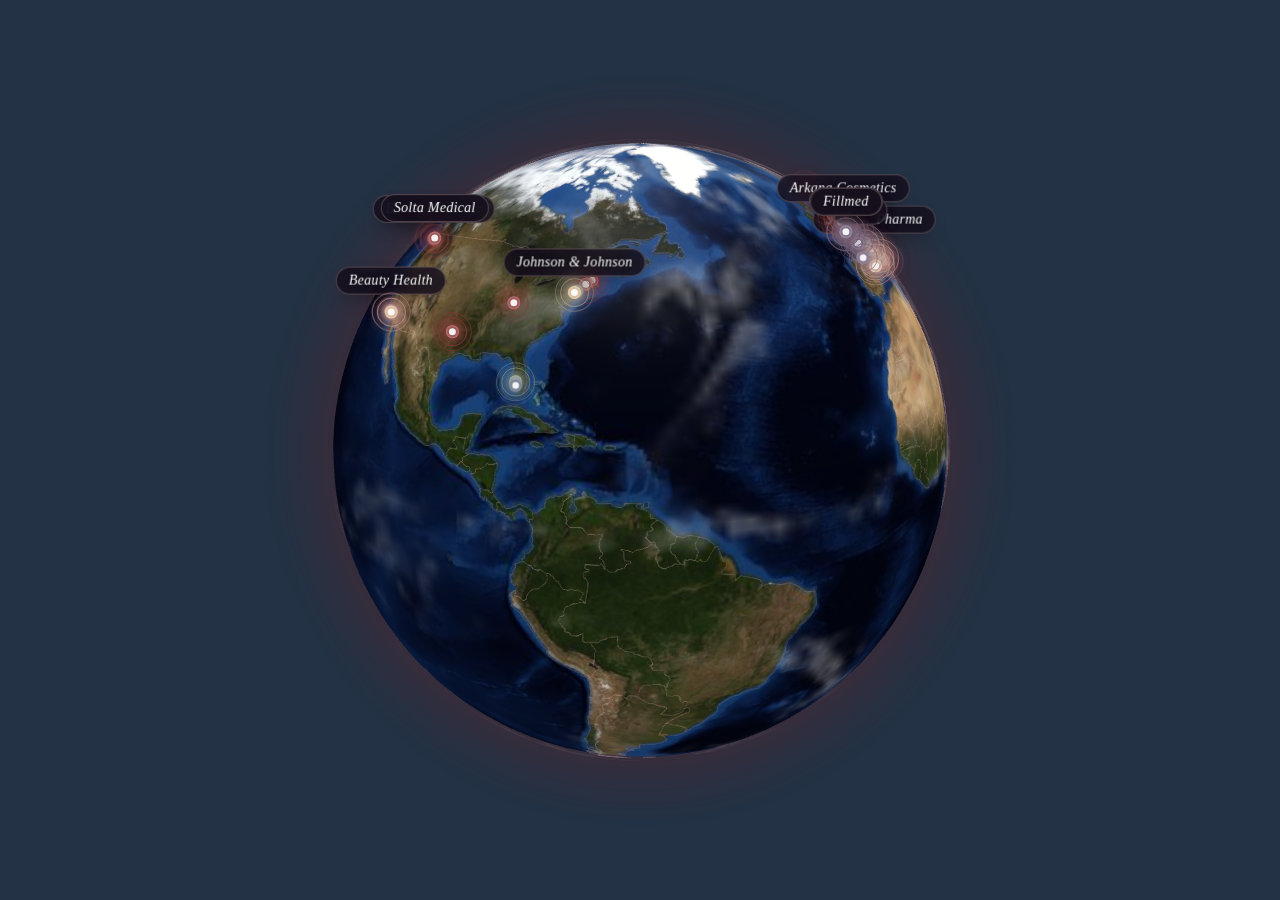
<file: globe/index.html>
<!doctype html>
<html lang="en">
<head>
<meta charset="utf-8">
<meta name="viewport" content="width=device-width, initial-scale=1, viewport-fit=cover">
<title>AESTRAT — Global landscape</title>
<style>
  :root{ --bg:#233245; }
  *{ margin:0; padding:0; box-sizing:border-box; }
  html,body{ width:100%; height:100%; overflow:hidden; background:var(--bg); }
  #globe{ position:fixed; inset:0; }
  /* globe.gl draws the canvas; keep it transparent over the slate body */
  #globe canvas{ background:transparent !important; }

  /* ── City / company dot (ported from the v3 globe) ───────────────────── */
  .globe-city-dot{ position:absolute; pointer-events:none; }
  .globe-city-dot .core{
    position:absolute; top:0; left:0;
    width:var(--dot-size); height:var(--dot-size);
    background:var(--dot-color); border-radius:50%;
    transform:translate(-50%,-50%);
    box-shadow:0 0 8px var(--dot-color), 0 0 18px var(--dot-color), inset 0 0 4px rgba(255,255,255,.6);
    z-index:3;
  }
  .globe-city-dot .core::after{
    content:''; position:absolute; inset:22%;
    background:rgba(255,255,255,.92); border-radius:50%; filter:blur(.5px);
  }
  .globe-city-dot .halo{
    position:absolute; top:0; left:0;
    border:1.5px solid var(--dot-color); border-radius:50%;
    transform:translate(-50%,-50%); pointer-events:none;
  }
  .globe-city-dot .halo-1{ width:calc(var(--dot-size)*2.2); height:calc(var(--dot-size)*2.2); animation:globe-pulse 2.6s ease-out infinite; opacity:.55; }
  .globe-city-dot .halo-2{ width:calc(var(--dot-size)*3);   height:calc(var(--dot-size)*3);   animation:globe-pulse 2.6s ease-out infinite 1s; opacity:.35; }
  @keyframes globe-pulse{
    0%{ transform:translate(-50%,-50%) scale(.55); opacity:.65; }
    60%{ opacity:.18; }
    100%{ transform:translate(-50%,-50%) scale(1.4); opacity:0; }
  }
  .globe-city-dot .city-label{
    position:absolute; top:calc(var(--dot-size)*.6 + 8px); left:0;
    transform:translateX(-50%) translateY(-4px);
    white-space:nowrap;
    font-family:Georgia,'Times New Roman',serif; font-style:italic; font-weight:500;
    font-size:14px; color:#fff; letter-spacing:.02em;
    background:rgba(20,14,28,.82); padding:5px 12px; border-radius:999px;
    border:1px solid rgba(232,201,197,.28);
    backdrop-filter:blur(8px) saturate(1.05); -webkit-backdrop-filter:blur(8px) saturate(1.05);
    box-shadow:0 8px 20px -10px rgba(0,0,0,.7); text-shadow:0 1px 6px rgba(0,0,0,.6);
    opacity:0; pointer-events:none;
    transition:opacity .6s ease, transform .6s ease;
  }
  .globe-city-dot.label-above .city-label{ top:auto; bottom:calc(var(--dot-size)*.6 + 8px); }
  .globe-city-dot.label-on .city-label{ opacity:1; transform:translateX(-50%) translateY(0); }
</style>
</head>
<body>
<div id="globe"></div>

<script src="./assets/three.min.js"></script>
<script src="./assets/globe.gl.min.js"></script>
<script src="./companies.js"></script>
<script src="./textures.js"></script><!-- inlined earth/bump/clouds so the globe also renders from file:// -->
<script>
(function(){
  var TRACK_COLORS = {
    "EBD":"#8E3A3A", "Injectables":"#6B5A75", "Skincare":"#D9AE91",
    "Regenerative":"#A8B59A", "Consumables":"#5A6878", "Implants":"#CFB58E",
    "Diagnostics":"#C76B68", "Surgical":"#8C7B91", "Pharma":"#EC9B73",
    "Services":"#C8B8D0", "Other":"#9aa3b0"
  };
  var DATA = (window.AESTRAT_GLOBE_COMPANIES || []).slice();
  // Inlined textures (file://-safe) with the full-res assets as a graceful fallback.
  var TEX = window.AESTRAT_GLOBE_TEXTURES || {};
  var EARTH_TEX  = TEX.earth  || './assets/earth-blue-marble.jpg';
  var BUMP_TEX   = TEX.bump   || './assets/earth-topology.png';
  var CLOUDS_TEX = TEX.clouds || './assets/earth-clouds.png';

  function esc(s){ return String(s).replace(/[&<>"]/g, function(c){ return {'&':'&amp;','<':'&lt;','>':'&gt;','"':'&quot;'}[c]; }); }

  function buildDot(d){
    var el = document.createElement('div');
    el.className = 'globe-city-dot' + (d.lat > 18 ? ' label-above' : '');
    var size = 13;
    el.style.setProperty('--dot-color', TRACK_COLORS[d.track] || TRACK_COLORS.Other);
    el.style.setProperty('--dot-size', size + 'px');
    el.innerHTML =
      '<span class="halo halo-1"></span>' +
      '<span class="halo halo-2"></span>' +
      '<span class="core"></span>' +
      '<span class="city-label">' + esc(d.name) + '</span>';
    d.__el = el;
    return el;
  }

  function start(){
    if (typeof Globe !== 'function' || typeof THREE === 'undefined'){ return setTimeout(start, 120); }

    var el = document.getElementById('globe');
    var globe = Globe({ rendererConfig:{ antialias:true, alpha:true } })
      .width(window.innerWidth)
      .height(window.innerHeight)
      .backgroundColor('rgba(0,0,0,0)')
      .globeImageUrl(EARTH_TEX)
      .bumpImageUrl(BUMP_TEX)
      .showAtmosphere(true)
      .atmosphereColor('#b85957')
      .atmosphereAltitude(0.20)
      .htmlElementsData(DATA)
      .htmlLat(function(d){ return d.lat; })
      .htmlLng(function(d){ return d.lon; })
      .htmlAltitude(0.005)
      .htmlElement(buildDot)
      (el);

    // Subtle country outlines
    fetch('./assets/world.geojson').then(function(r){ return r.ok ? r.json() : Promise.reject(); }).then(function(geo){
      var feats = (geo.features || []).filter(function(f){ return f.properties && f.properties.name !== 'Antarctica'; });
      globe.polygonsData(feats)
        .polygonAltitude(0.003)
        .polygonCapColor(function(){ return 'rgba(247,241,230,0.03)'; })
        .polygonSideColor(function(){ return 'rgba(184,89,87,0.06)'; })
        .polygonStrokeColor(function(){ return 'rgba(232,201,197,0.18)'; })
        .polygonLabel(function(){ return ''; });
    }).catch(function(){});

    // Camera + auto-rotate (decorative background: no user interaction)
    var controls = globe.controls();
    if (controls){
      controls.autoRotate = true;
      controls.autoRotateSpeed = 0.45;
      controls.enableZoom = false;
      controls.enablePan = false;
      controls.enableRotate = false;
      controls.enableDamping = true;
      controls.dampingFactor = 0.08;
    }
    globe.pointOfView({ lat: 18, lng: -40, altitude: 2.3 });

    // Drifting cloud layer for liveliness
    try {
      var R = globe.getGlobeRadius();
      var clouds = new THREE.Mesh(
        new THREE.SphereGeometry(R * 1.012, 64, 64),
        new THREE.MeshPhongMaterial({
          map: new THREE.TextureLoader().load(CLOUDS_TEX),
          transparent: true, opacity: 0.40, depthWrite: false
        })
      );
      globe.scene().add(clouds);
      (function spin(){ clouds.rotation.y += 0.0006; requestAnimationFrame(spin); })();
    } catch(e){}

    // ── Front-face detection: hide labels on the far side of the globe ────
    var camDir = new THREE.Vector3();
    function updateFront(){
      globe.camera().getWorldPosition(camDir); camDir.normalize();
      for (var i=0;i<DATA.length;i++){
        var d = DATA[i];
        var c = globe.getCoords(d.lat, d.lon, 0);
        var len = Math.sqrt(c.x*c.x + c.y*c.y + c.z*c.z) || 1;
        d.__front = (c.x/len)*camDir.x + (c.y/len)*camDir.y + (c.z/len)*camDir.z > 0.22;
        if (!d.__front && d.__el && d.__el.classList.contains('label-on')){
          d.__el.classList.remove('label-on');
          var idx = active.indexOf(d); if (idx>=0) active.splice(idx,1);
        }
      }
      requestAnimationFrame(updateFront);
    }

    // ── Organic label churn: continuously fade a rotating subset in/out ───
    var active = [];          // currently-labelled companies (FIFO)
    var pool = 0;
    var MAX_LABELS = 9;
    function churn(){
      // retire oldest when at capacity, or occasionally for gentle turnover
      if (active.length >= MAX_LABELS || (active.length && Math.random() < 0.45)){
        var old = active.shift(); if (old && old.__el) old.__el.classList.remove('label-on');
      }
      // bring in the next front-facing company not already shown
      var tries = 0;
      while (tries < DATA.length){
        var d = DATA[pool % DATA.length]; pool++; tries++;
        if (d.__front && active.indexOf(d) === -1 && d.__el){
          d.__el.classList.add('label-on'); active.push(d); break;
        }
      }
    }

    requestAnimationFrame(updateFront);
    setTimeout(function(){ for (var k=0;k<6;k++) churn(); }, 600);  // seed a few quickly
    setInterval(churn, 820);

    window.addEventListener('resize', function(){
      globe.width(window.innerWidth).height(window.innerHeight);
    });
  }
  start();
})();
</script>
</body>
</html>
</file>
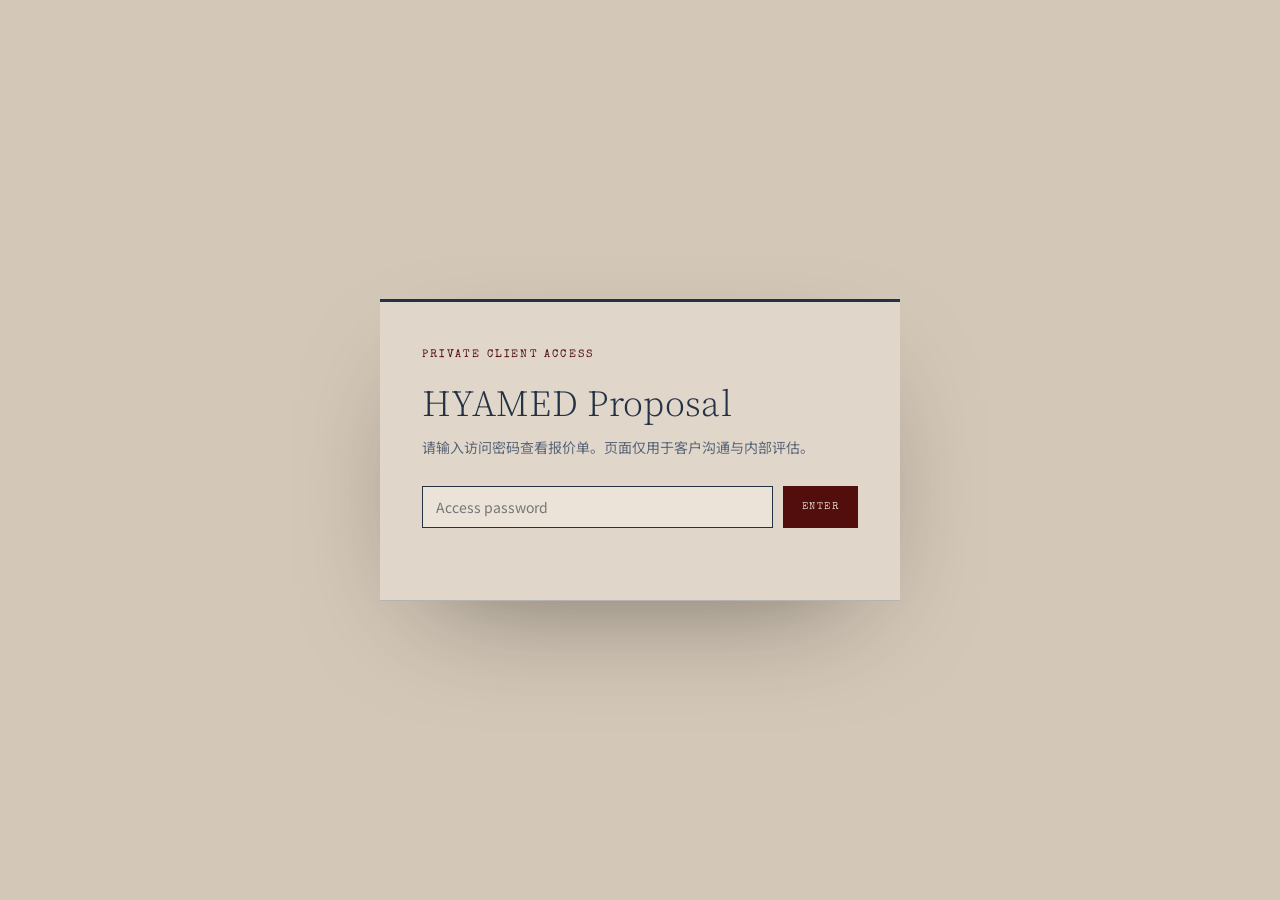
<file: hyamed-proposal/index.html>
<!doctype html>
<html lang="zh-CN"><head>
<meta charset="utf-8">
<meta name="viewport" content="width=device-width, initial-scale=1">
<meta name="robots" content="noindex,nofollow">
<title>HYAMED 海雅美 · 产品线策略提案与服务菜单</title>
<link rel="stylesheet" href="colors_and_type.css">
<style>
  *{box-sizing:border-box;}
  html,body{margin:0;background:var(--c-paper-dark);}
  body{
    padding:0 0 88px;
    display:flex;
    flex-direction:column;
    align-items:center;
    gap:40px;
    font-family:var(--font-body);
    color:var(--c-ink-2);
    -webkit-font-smoothing:antialiased;
    text-rendering:optimizeLegibility;
  }

  .toolbar{
    position:sticky;
    top:0;
    z-index:50;
    width:100%;
    background:var(--c-slate);
    color:var(--c-bone);
    display:flex;
    align-items:center;
    justify-content:center;
    gap:16px;
    padding:11px 22px;
    font-size:12px;
    flex-wrap:wrap;
    border-bottom:1px solid rgba(224,214,202,.18);
  }
  .toolbar .hint{color:var(--c-paper-light);}
  .toolbar .hint b{color:var(--c-sand-2);font-weight:600;}
  .toolbar button{
    font-family:var(--font-subtitle);
    font-size:10px;
    letter-spacing:.14em;
    text-transform:uppercase;
    background:var(--c-oxblood);
    color:var(--c-bone);
    border:1px solid var(--c-oxblood);
    padding:8px 14px;
    cursor:pointer;
    transition:opacity var(--t-fast) var(--ease-quiet), transform var(--t-fast) var(--ease-quiet);
  }
  .toolbar button.ghost{background:transparent;border-color:var(--c-slate-4);color:var(--c-paper-light);}
  .toolbar button:hover{opacity:.78;}
  .toolbar button:active{transform:translateY(1px);}
  .toolbar .reset{
    font-family:var(--font-subtitle);
    font-size:10px;
    letter-spacing:.12em;
    color:var(--c-slate-4);
    cursor:pointer;
    border-bottom:1px solid currentColor;
  }
  .savemsg{font-family:var(--font-subtitle);font-size:10px;color:var(--c-sand-2);min-width:54px;}

  body.locked{min-height:100vh;justify-content:center;padding:0;}
  body.locked .toolbar,
  body.locked .sheet{display:none;}
  .gate{
    width:min(520px,calc(100vw - 48px));
    background:var(--c-paper);
    border-top:3px solid var(--c-slate);
    border-bottom:1px solid rgba(35,50,69,.22);
    padding:44px 42px 38px;
    color:var(--c-ink);
    box-shadow:0 42px 120px -54px rgba(20,18,14,.56);
  }
  body:not(.locked) .gate{display:none;}
  .gate .eyebrow{
    font-family:var(--font-subtitle);
    font-size:11px;
    letter-spacing:.2em;
    text-transform:uppercase;
    color:var(--c-oxblood);
    margin-bottom:18px;
  }
  .gate h1{
    font-family:var(--font-title);
    font-weight:200;
    font-size:34px;
    line-height:1.2;
    margin:0 0 12px;
  }
  .gate p{font-size:14px;line-height:1.8;color:var(--c-ink-3);margin:0 0 26px;}
  .gate form{display:grid;grid-template-columns:1fr auto;gap:10px;}
  .gate input{
    min-width:0;
    height:42px;
    border:1px solid rgba(35,50,69,.28);
    background:var(--c-paper-light);
    color:var(--c-ink);
    padding:0 13px;
    font-family:var(--font-body);
    font-size:14px;
    outline:none;
  }
  .gate input:focus{border-color:var(--c-slate);}
  .gate button{
    height:42px;
    border:1px solid var(--c-oxblood);
    background:var(--c-oxblood);
    color:var(--c-bone);
    padding:0 18px;
    font-family:var(--font-subtitle);
    font-size:10px;
    letter-spacing:.14em;
    text-transform:uppercase;
    cursor:pointer;
  }
  .gate .msg{
    min-height:22px;
    margin-top:12px;
    font-size:12px;
    color:var(--c-oxblood);
  }

  :root{--sheet-w:920px;--sheet-h:1420px;}
  .sheet{
    width:var(--sheet-w);
    max-width:94vw;
    min-height:var(--sheet-h);
    background:var(--c-paper);
    position:relative;
    box-shadow:0 50px 130px -50px rgba(20,18,14,.55);
    display:flex;
    flex-direction:column;
  }

  
  .hd{
    position:relative;
    padding:54px 64px 38px;
    border-bottom:2px solid var(--c-slate);
    display:flex;
    justify-content:space-between;
    align-items:flex-start;
    gap:42px;
  }
  .hd .brand{display:flex;flex-direction:column;gap:18px;min-width:0;}
  .identity-row{display:flex;align-items:flex-start;gap:28px;flex-wrap:wrap;}
  .aestrat-logo,
  .hd .brand > img,
  .identity-row .aestrat-logo{
    height:40px;
    width:auto;
    max-width:180px;
    object-fit:contain;
    object-position:left center;
    display:block;
    flex:none;
    align-self:flex-start;
  }
  .client-lockup{display:flex;align-items:center;gap:14px;border-left:1px solid rgba(35,50,69,.18);padding-left:24px;min-height:40px;}
  .client-logo{width:118px;height:54px;object-fit:contain;display:block;mix-blend-mode:multiply;}
  .hd .brand .doc{
    font-family:var(--font-title);
    font-weight:200;
    line-height:1.08;
    color:var(--c-slate);
  }
  .hd .brand .doc b{font-weight:400;}
  .hd .brand .doc .title-client{
    display:block;
    font-size:40px;
    line-height:1.04;
    color:var(--c-slate);
  }
  .hd .brand .doc .title-main{
    display:block;
    margin-top:4px;
    font-size:44px;
    line-height:1.06;
    color:var(--c-slate);
  }
  .hd .brand .doc .en{
    font-family:var(--font-subtitle);
    font-size:11px;
    letter-spacing:.30em;
    text-transform:uppercase;
    color:var(--c-oxblood);
    display:block;
    margin-top:12px;
  }
  .datecard{position:relative;width:236px;height:172px;flex:none;}
  .datecard .frame{position:absolute;inset:0;border:1px solid var(--c-sand-1);}
  .datecard .frame::before{content:"";position:absolute;top:-1px;left:-1px;width:30px;height:30px;border-top:3px solid var(--c-oxblood);border-left:3px solid var(--c-oxblood);}
  .datecard .frame::after{content:"";position:absolute;bottom:-1px;right:-1px;width:30px;height:30px;border-bottom:3px solid var(--c-oxblood);border-right:3px solid var(--c-oxblood);}
  .datecard .inr{position:absolute;inset:0;padding:18px 20px;display:flex;flex-direction:column;}
  .datecard .lab{font-family:var(--font-subtitle);font-size:10px;letter-spacing:.24em;text-transform:uppercase;color:var(--c-ink-3);}
  .datecard .line{display:flex;align-items:baseline;gap:12px;margin-top:14px;}
  .datecard .day{font-family:var(--font-number);font-weight:700;font-size:52px;line-height:.8;color:var(--c-oxblood);letter-spacing:0;}
  .datecard .mo{font-family:var(--font-title);font-weight:200;font-size:38px;line-height:.9;color:var(--c-slate);letter-spacing:.02em;}
  .datecard .yr{font-family:var(--font-subtitle);font-size:14px;letter-spacing:.40em;color:var(--c-ink-2);margin-top:12px;}
  .datecard .rule{height:1px;background:rgba(35,50,69,.18);margin:14px 0 10px;}
  .datecard .foot{display:flex;justify-content:space-between;gap:10px;font-family:var(--font-subtitle);font-size:9.5px;letter-spacing:.13em;text-transform:uppercase;color:var(--c-ink-3);margin-top:auto;white-space:nowrap;}

  .meta{
    display:grid;
    grid-template-columns:1fr 1.15fr 1fr;
    border-bottom:1px solid rgba(35,50,69,.16);
  }
  .meta .cell{padding:24px 24px 25px;border-left:1px solid rgba(35,50,69,.12);}
  .meta .cell:first-child{padding-left:64px;border-left:none;}
  .meta .k{
    font-family:var(--font-subtitle);
    font-size:10px;
    letter-spacing:.20em;
    text-transform:uppercase;
    color:var(--c-ink-3);
    margin-bottom:8px;
  }
  .meta .v{
    font-family:var(--font-title);
    font-weight:200;
    font-size:19px;
    line-height:1.32;
    color:var(--c-slate);
  }
  .meta .v .sm{
    font-family:var(--font-body);
    font-size:12.5px;
    color:var(--c-ink-3);
    display:block;
    margin-top:4px;
  }
  .meta .num{font-family:var(--font-number);font-weight:700;}

  .bd{padding:44px 64px 12px;}
  .sec-label{
    font-family:var(--font-subtitle);
    font-size:11px;
    letter-spacing:.24em;
    text-transform:uppercase;
    color:var(--c-oxblood);
    display:flex;
    align-items:center;
    gap:12px;
    margin-bottom:6px;
  }
  .sec-label::before{content:"";width:12px;height:12px;background:var(--c-oxblood);}
  .sec-label .en{color:var(--c-ink-3);margin-left:auto;letter-spacing:.18em;}
  .section-note{
    font-family:var(--font-body);
    font-size:13.5px;
    line-height:1.8;
    color:var(--c-ink-2);
    max-width:68ch;
    margin:0 0 24px;
  }
  .block{margin-bottom:36px;}
  .blockhead{
    display:flex;
    align-items:baseline;
    gap:14px;
    padding:14px 0 12px;
    border-top:1px solid rgba(35,50,69,.18);
    border-bottom:2px solid var(--c-slate);
    margin-bottom:4px;
  }
  .blockhead .step{
    font-family:var(--font-number);
    font-weight:700;
    font-size:13px;
    color:var(--c-bone);
    background:var(--c-oxblood);
    padding:4px 10px;
    letter-spacing:.02em;
    line-height:1.1;
  }
  .blockhead .nm{
    font-family:var(--font-title);
    font-weight:200;
    font-size:22px;
    color:var(--c-slate);
    line-height:1.2;
  }
  .blockhead .sub{
    font-family:var(--font-subtitle);
    font-size:10px;
    letter-spacing:.15em;
    text-transform:uppercase;
    color:var(--c-ink-4);
    margin-left:auto;
    white-space:nowrap;
  }

  table.menu{width:100%;border-collapse:collapse;table-layout:fixed;}
  table.menu td{padding:14px 10px;border-bottom:1px solid rgba(35,50,69,.12);vertical-align:middle;}
  table.menu tr:last-child td{border-bottom:none;}
  tr.row-on td{background:rgba(82,14,13,.045);}
  .ck{width:34px;text-align:center;}
  .ck input{
    appearance:none;
    -webkit-appearance:none;
    width:16px;
    height:16px;
    margin:0;
    border:1px solid var(--c-slate-3);
    background:var(--c-paper);
    cursor:pointer;
    vertical-align:middle;
    display:inline-block;
  }
  .ck input:checked{background:var(--c-oxblood);border-color:var(--c-oxblood);box-shadow:inset 0 0 0 4px var(--c-paper-light);}
  .idx{
    width:42px;
    min-width:42px;
    text-align:center;
    font-family:var(--font-number);
    font-weight:700;
    font-size:12px;
    color:var(--c-oxblood);
    white-space:nowrap;
    word-break:keep-all;
    overflow-wrap:normal;
    letter-spacing:0;
  }
  .svc{
    font-family:var(--font-title);
    font-weight:200;
    font-size:17px;
    color:var(--c-slate);
    line-height:1.36;
  }
  .svc .en{
    display:block;
    font-family:var(--font-subtitle);
    font-size:9.5px;
    letter-spacing:.13em;
    text-transform:uppercase;
    color:var(--c-ink-4);
    margin-top:4px;
    font-weight:400;
  }
  .cyc{width:68px;text-align:right;font-size:12.5px;color:var(--c-ink-3);font-family:var(--font-body);}
  .amt{width:134px;text-align:right;}
  .amt .cur{font-family:var(--font-subtitle);font-size:11px;letter-spacing:.08em;color:var(--c-oxblood);margin-right:4px;}
  .amt .n{font-family:var(--font-number);font-weight:700;font-size:15px;color:var(--c-oxblood);white-space:nowrap;display:inline-block;min-width:52px;text-align:right;}
  .amt .u{display:block;font-size:10px;color:var(--c-ink-4);margin-top:2px;}

  .anchor{
    background:var(--c-paper-light);
    border:1px solid var(--c-sand-2);
    border-left:3px solid var(--c-oxblood);
    padding:15px 20px;
    margin:16px 0 0;
    display:flex;
    justify-content:space-between;
    align-items:center;
    gap:22px;
  }
  .anchor .l{font-size:12.5px;color:var(--c-ink-2);line-height:1.7;}
  .anchor .l b{color:var(--c-slate);}
  .anchor .v{font-family:var(--font-number);font-weight:700;font-size:17px;color:var(--c-oxblood);white-space:nowrap;}

  .tally{display:flex;justify-content:flex-end;margin:24px 0 4px;}
  .tally .box{width:392px;}
  .tally .row{display:flex;justify-content:space-between;align-items:baseline;padding:13px 16px;border-bottom:1px solid rgba(35,50,69,.1);}
  .tally .row .k{font-family:var(--font-body);font-size:14px;color:var(--c-ink-2);}
  .tally .row .v{font-family:var(--font-number);font-weight:700;font-size:15px;color:var(--c-slate);}
  .tally .row.recur .v{font-size:13px;color:var(--c-oxblood-soft);}
  .tally .row.grand{background:var(--c-slate);border:none;padding:19px 16px;margin-top:6px;}
  .tally .row.grand .k{font-family:var(--font-subtitle);font-size:11px;letter-spacing:.18em;text-transform:uppercase;color:var(--c-sand-2);}
  .tally .row.grand .v{font-family:var(--font-number);font-weight:700;font-size:28px;color:var(--c-bone);letter-spacing:0;}
  .tally .row.grand .v .cur{font-family:var(--font-subtitle);font-size:13px;color:var(--c-sand-2);margin-right:5px;letter-spacing:.08em;}
  .tally .cnt{font-size:11px;color:var(--c-ink-4);text-align:right;padding:8px 14px 0;font-family:var(--font-subtitle);letter-spacing:.10em;text-transform:uppercase;}

  .note-grid{padding:38px 64px 12px;flex:1;}
  .note{
    display:grid;
    grid-template-columns:150px 1fr;
    gap:20px;
    padding:18px 0;
    border-bottom:1px solid rgba(35,50,69,.14);
  }
  .note:last-of-type{border-bottom:none;}
  .note .nk{
    font-family:var(--font-title);
    font-weight:200;
    font-size:16px;
    color:var(--c-slate);
    line-height:1.35;
  }
  .note .nk .en{
    display:block;
    font-family:var(--font-subtitle);
    font-size:8.5px;
    letter-spacing:.14em;
    text-transform:uppercase;
    color:var(--c-ink-4);
    margin-top:4px;
    font-weight:400;
  }
  .note .nv{font-size:13px;line-height:1.82;color:var(--c-ink-2);}
  .note .nv b{color:var(--c-slate);}
  .note .nv em{font-style:normal;color:var(--c-oxblood);font-weight:600;}
  .terms{
    margin-top:8px;
    padding:22px 24px;
    background:var(--c-paper-light);
    border:1px solid var(--c-sand-2);
    border-left:3px solid var(--c-oxblood);
  }
  .terms .tk{font-family:var(--font-subtitle);font-size:10px;letter-spacing:.18em;text-transform:uppercase;color:var(--c-oxblood);margin-bottom:12px;}
  .terms ul{margin:0;padding:0;list-style:none;display:grid;grid-template-columns:1fr 1fr;gap:9px 30px;}
  .terms li{position:relative;padding-left:16px;font-size:12.5px;line-height:1.65;color:var(--c-ink-2);}
  .terms li::before{content:"";position:absolute;left:0;top:8px;width:6px;height:6px;background:var(--c-sand-1);}
  .terms li b{color:var(--c-slate);}
  .disc{font-size:11px;color:var(--c-ink-4);line-height:1.65;margin:22px 0 4px;padding-top:16px;border-top:1px solid rgba(35,50,69,.14);}
  .signrow{display:grid;grid-template-columns:1fr 1fr;gap:50px;margin:30px 0 6px;}
  .sheet[data-screen-label="P5 备注与条款"] .signrow{margin-top:110px;}
  .signrow .ln{
    border-top:1px solid var(--c-slate);
    padding-top:9px;
    display:flex;
    justify-content:space-between;
    font-family:var(--font-subtitle);
    font-size:10px;
    letter-spacing:.14em;
    text-transform:uppercase;
    color:var(--c-ink-3);
  }

  .ft{
    border-top:2px solid var(--c-slate);
    padding:24px 64px 30px;
    display:flex;
    justify-content:space-between;
    align-items:center;
    gap:28px;
    background:var(--c-paper-light);
  }
  .ft .l{display:flex;flex-direction:column;gap:5px;min-width:0;}
  .ft .l .co{font-family:var(--font-subtitle);font-size:11px;letter-spacing:.20em;text-transform:uppercase;color:var(--c-slate);}
  .ft .l .ad{font-family:var(--font-body);font-size:11.5px;color:var(--c-ink-3);}
  .ft .c{display:flex;align-items:center;gap:14px;white-space:nowrap;margin-left:auto;}
  .ft .c .slogan-en{font-family:'AestrSlogan','Above the Beyond Script',cursive;font-size:18px;color:var(--c-oxblood);line-height:1;white-space:nowrap;}
  .ft .c .dot{color:var(--c-sand-1);font-size:11px;}
  .ft .c .slogan-cn{font-family:'AestrSloganCN','Ma Shan Zheng',serif;font-size:13px;letter-spacing:.16em;color:var(--c-ink-3);white-space:nowrap;}

  .sheet > main{flex:1;}
  .proposal-bd{padding:48px 64px 18px;}
  .lead-grid{display:grid;grid-template-columns:1.15fr .85fr;gap:42px;align-items:start;margin-bottom:40px;}
  .lead-title{font-family:var(--font-title);font-weight:200;font-size:34px;line-height:1.16;color:var(--c-slate);margin:0 0 18px;}
  .lead-copy{font-size:14px;line-height:1.9;color:var(--c-ink-2);margin:0;}
  .lead-copy + .lead-copy{margin-top:14px;}
  .brand-platform{border-top:2px solid var(--c-slate);border-bottom:1px solid rgba(35,50,69,.16);padding:16px 0 18px;margin:0 0 18px;}
  .brand-platform .platform-k{font-family:var(--font-subtitle);font-size:10px;letter-spacing:.20em;text-transform:uppercase;color:var(--c-oxblood);margin-bottom:10px;}
  .brand-platform .platform-en{font-family:var(--font-subtitle);font-size:11px;line-height:1.5;letter-spacing:.08em;text-transform:uppercase;color:var(--c-slate);margin-bottom:8px;}
  .brand-platform .platform-cn{font-family:var(--font-title);font-weight:200;font-size:23px;line-height:1.22;color:var(--c-oxblood);}
  .brand-axis{border-top:2px solid var(--c-slate);border-bottom:1px solid rgba(35,50,69,.14);margin:18px 0 20px;padding:18px 0 14px;}
  .brand-axis .axis-title{display:flex;justify-content:space-between;gap:16px;align-items:baseline;font-family:var(--font-subtitle);font-size:10px;letter-spacing:.18em;text-transform:uppercase;color:var(--c-oxblood);margin-bottom:14px;}
  .brand-axis .axis-grid{display:grid;grid-template-columns:repeat(3,minmax(0,1fr));gap:18px;}
  .brand-axis .axis-item{border-left:1px solid rgba(94,10,12,.35);padding-left:14px;}
  .brand-axis .axis-item .en{display:block;font-family:var(--font-subtitle);font-size:10px;letter-spacing:.12em;text-transform:uppercase;color:var(--c-slate);line-height:1.45;margin-bottom:7px;}
  .brand-axis .axis-item .cn{display:block;font-family:var(--font-title);font-weight:200;font-size:22px;line-height:1.2;color:var(--c-oxblood);margin-bottom:8px;}
  .brand-axis .axis-item p{font-size:12.5px;line-height:1.72;color:var(--c-ink-2);margin:0;}
  .fact-panel{border-top:2px solid var(--c-slate);border-bottom:1px solid rgba(35,50,69,.16);}
  .fact-row{display:grid;grid-template-columns:78px 1fr;gap:18px;padding:16px 0;border-bottom:1px solid rgba(35,50,69,.12);}
  .fact-row:last-child{border-bottom:none;}
  .fact-row .k{font-family:var(--font-number);font-weight:700;font-size:26px;line-height:1;color:var(--c-oxblood);}
  .fact-row .v{font-size:12.5px;line-height:1.72;color:var(--c-ink-2);}
  .proposal-block{margin-bottom:38px;}
  .analysis-grid{display:grid;grid-template-columns:repeat(2,minmax(0,1fr));gap:18px;margin-top:18px;}
  .analysis-card{border-top:1px solid rgba(35,50,69,.18);padding:16px 0 4px;}
  .analysis-card h3{font-family:var(--font-title);font-weight:200;font-size:21px;line-height:1.25;color:var(--c-slate);margin:0 0 8px;}
  .analysis-card p{font-size:12.8px;line-height:1.8;color:var(--c-ink-2);margin:0;}
  .mini-table{width:100%;border-collapse:collapse;margin-top:16px;}
  .mini-table th{font-family:var(--font-subtitle);font-size:10px;letter-spacing:.15em;text-transform:uppercase;color:var(--c-slate);font-weight:400;text-align:left;padding:12px 10px;border-bottom:2px solid var(--c-slate);}
  .mini-table td{font-size:12.7px;line-height:1.68;color:var(--c-ink-2);padding:14px 10px;border-bottom:1px solid rgba(35,50,69,.12);vertical-align:top;}
  .mini-table td.b{font-family:var(--font-title);font-weight:200;font-size:17px;color:var(--c-slate);white-space:nowrap;}
  .mini-table .en{display:block;font-family:var(--font-subtitle);font-size:8.5px;letter-spacing:.12em;text-transform:uppercase;color:var(--c-ink-4);margin-top:4px;}
  .path-list{display:grid;grid-template-columns:1fr;gap:12px;margin-top:18px;}
  .path-item{display:grid;grid-template-columns:70px 1fr;gap:18px;padding:16px 0;border-top:1px solid rgba(35,50,69,.14);}
  .path-item .k{font-family:var(--font-number);font-weight:700;color:var(--c-oxblood);font-size:20px;line-height:1;}
  .path-item .v{font-size:13px;line-height:1.8;color:var(--c-ink-2);}
  .path-item .v strong{color:var(--c-slate);}
  .guardrail{background:var(--c-paper-light);border:1px solid var(--c-sand-2);border-left:3px solid var(--c-oxblood);padding:18px 22px;font-size:12.8px;line-height:1.85;color:var(--c-ink-2);margin-top:20px;}
  .source-note{font-size:10.5px;line-height:1.6;color:var(--c-ink-4);border-top:1px solid rgba(35,50,69,.12);padding-top:12px;margin-top:24px;}
  .sheet[data-screen-label="P3 服务菜单与报价"] .bd,
  .sheet[data-screen-label="P4 服务菜单与报价（续）"] .bd{padding-top:30px;}
  .sheet[data-screen-label="P3 服务菜单与报价"] .block,
  .sheet[data-screen-label="P4 服务菜单与报价（续）"] .block{margin-bottom:18px;}
  .sheet[data-screen-label="P3 服务菜单与报价"] .blockhead,
  .sheet[data-screen-label="P4 服务菜单与报价（续）"] .blockhead{padding:9px 0 7px;}
  .sheet[data-screen-label="P3 服务菜单与报价"] table.menu td,
  .sheet[data-screen-label="P4 服务菜单与报价（续）"] table.menu td{padding:8px 10px;}
  .sheet[data-screen-label="P3 服务菜单与报价"] .svc,
  .sheet[data-screen-label="P4 服务菜单与报价（续）"] .svc{font-size:16px;line-height:1.3;}
  .sheet[data-screen-label="P3 服务菜单与报价"] .svc .en,
  .sheet[data-screen-label="P4 服务菜单与报价（续）"] .svc .en{font-size:9px;margin-top:3px;}
  .sheet[data-screen-label="P3 服务菜单与报价"] .anchor,
  .sheet[data-screen-label="P4 服务菜单与报价（续）"] .anchor{padding:11px 16px;margin-top:10px;}
  .sheet[data-screen-label="P3 服务菜单与报价"] .tally,
  .sheet[data-screen-label="P4 服务菜单与报价（续）"] .tally{margin-top:14px;}

  @media (max-width:760px){
    body{padding-bottom:48px;}
    .toolbar{justify-content:flex-start;gap:10px 12px;padding:10px 14px;}
    .toolbar .hint{width:100%;text-align:center;font-size:11.5px;}
    .toolbar button{font-size:9px;padding:7px 10px;}
    .toolbar .reset,.savemsg{font-size:9px;}
    .hd,.bd,.meta .cell,.note-grid,.ft{padding-left:26px;padding-right:26px;}
    .hd{flex-direction:column;gap:24px;}
    .identity-row{gap:18px;}
    .client-lockup{width:100%;border-left:none;padding-left:0;border-top:1px solid rgba(35,50,69,.16);padding-top:14px;}
    .client-logo{width:112px;height:52px;}
    .hd .brand .doc .title-client{font-size:34px;}
    .hd .brand .doc .title-main{font-size:36px;}
    .datecard{width:100%;max-width:300px;}
    .meta{grid-template-columns:1fr 1fr;}
    .meta .cell{border-left:none;border-top:1px solid rgba(35,50,69,.12);}
    .meta .v,.meta .v .sm,.lead-copy,.analysis-card p,.mini-table td,.path-item .v{overflow-wrap:anywhere;}
    .sec-label{flex-wrap:wrap;}
    .sec-label .en{margin-left:0;}
    .blockhead{display:grid;grid-template-columns:auto minmax(0,1fr);gap:8px 12px;align-items:baseline;}
    .blockhead .sub{grid-column:2;margin-left:0;white-space:normal;overflow-wrap:anywhere;}
    table.menu,table.menu tbody{display:block;}
    table.menu tr.item{
      display:grid;
      grid-template-columns:22px 34px minmax(0,1fr);
      column-gap:8px;
      row-gap:6px;
      padding:14px 0;
      border-bottom:1px solid rgba(35,50,69,.12);
    }
    table.menu tr.item:last-child{border-bottom:none;}
    table.menu tr.item td{display:block;padding:0;border-bottom:none;}
    .ck{grid-column:1;grid-row:1 / span 4;width:auto;text-align:left;padding-top:2px;}
    .idx{
      grid-column:2;
      grid-row:1 / span 4;
      width:34px;
      min-width:34px;
      padding-top:3px;
      display:flex;
      justify-content:center;
      white-space:nowrap;
      word-break:keep-all;
      overflow-wrap:normal;
    }
    .svc{grid-column:3;grid-row:1;min-width:0;}
    .amt{grid-column:3;grid-row:2;width:auto;text-align:left;}
    .cyc{grid-column:3;grid-row:3;width:auto;text-align:left;}
    .amt .n{min-width:0;}
    .svc{font-size:15px;}
    .anchor{display:grid;grid-template-columns:1fr;gap:10px;}
    .anchor .v{text-align:right;}
    .tally .box{width:100%;}
    .note{grid-template-columns:1fr;gap:6px;}
    .terms ul{grid-template-columns:1fr;}
    .signrow{grid-template-columns:1fr;gap:28px;}
    .ft{align-items:flex-start;flex-direction:column;}
    .ft .c{margin-left:0;white-space:normal;flex-wrap:wrap;}
    .proposal-bd{padding-left:26px;padding-right:26px;}
    .lead-grid,.analysis-grid,.brand-axis .axis-grid{grid-template-columns:1fr;}
    .lead-title{font-size:30px;}
    .fact-row,.path-item{grid-template-columns:1fr;gap:8px;}
    .mini-table{display:block;overflow-x:auto;}
  }

  .client-view .client-toolbar{justify-content:center;}
  .client-view .client-toolbar .hint{font-family:var(--font-body);font-size:12px;letter-spacing:.02em;}
  .client-view .client-toolbar .hint b{font-family:var(--font-subtitle);letter-spacing:.16em;text-transform:uppercase;}
  .client-view .savemsg{min-width:96px;text-align:left;}
  .client-view .sheet{margin-top:0;}
  .client-view .ck input{cursor:pointer;}
  .client-view tr.item{transition:background var(--t-fast) var(--ease-quiet);}
  .client-view tr.item:hover td{background:rgba(82,14,13,.025);}

  @media print{
    .toolbar{display:none!important;}
    body{padding:0;background:#fff;gap:0;}
    @page{size:210mm 324mm;margin:0;}
    .sheet{box-shadow:none;width:210mm;max-width:100%;min-height:324mm;}
    .sheet+.sheet{page-break-before:always;}
  }
</style>
</head>
<body class="client-view locked">
<div class="gate" id="access-gate">
  <div class="eyebrow">Private Client Access</div>
  <h1>HYAMED Proposal</h1>
  <p>请输入访问密码查看报价单。页面仅用于客户沟通与内部评估。</p>
  <form id="gate-form">
    <input id="gate-password" type="password" autocomplete="current-password" placeholder="Access password" aria-label="Access password">
    <button type="submit">Enter</button>
  </form>
  <div class="msg" id="gate-msg"></div>
</div>

<div class="toolbar client-toolbar">
  <span class="hint"><b>HYAMED</b> 产品线策略提案与服务菜单</span>
  <button onclick="copySelectionLink()">复制已选链接</button>
  <button class="ghost" onclick="window.print()">打印 / PDF</button>
  <span class="savemsg" id="savemsg"></span>
</div>

<div class="sheet" data-screen-label="P1 项目提案">
  <header class="hd">
    <div class="brand">
      <div class="identity-row">
        <img class="aestrat-logo" src="assets/aestrat-wordmark-on-light.png" alt="AESTRAT 研美咨询">
        <div class="client-lockup">
          <img class="client-logo" src="assets/client-hyamed-logo-crop.png" alt="HYAMED Laboratories Geneva">
        </div>
      </div>
      <div class="doc"><span class="title-client">HYAMED 海雅美</span><span class="title-main">产品线策略提案与服务</span><span class="en">Proposal &amp; Service Menu</span></div>
    </div>
    <div class="datecard">
      <div class="frame"></div>
      <div class="inr">
        <div class="lab">Date / Version</div>
        <div class="line"><span class="day">26</span><span class="mo">June</span></div>
        <div class="yr">2026</div>
        <div class="rule"></div>
        <div class="foot"><span>Valid · 30 days</span><span>V1.0</span></div>
      </div>
    </div>
  </header>

  <main class="proposal-bd">
    <div class="lead-grid">
      <div>
        <div class="sec-label">前言说明<span class="en">Introductory Note</span></div>
        <p class="lead-copy">HYAMED 是中国医美上游市场里少见的「海外实验室资产 + 欧盟认证 + 多产品线获证生产 + 本土渠道资源」组合。进口品牌叙事、本土注册生产与持续产品管线之间形成了结构性优势。</p>
        <p class="lead-copy">本提案只呈现我们的初步思考、工作路径与可选服务菜单。完整定位、protocol、推广销售、项目管理、医学策略、专家内容与预算拆解，建议在项目启动后按阶段交付。</p>
      </div>
      <div class="fact-panel">
        <div class="fact-row"><div class="k">2011</div><div class="v">Laboratories Hyamed SA 于瑞士日内瓦创立，形成「瑞士研发与国际合规」的品牌源头。</div></div>
        <div class="fact-row"><div class="k">4+N</div><div class="v">HYAMED 目前在中国市场获批上市的 4 款玻尿酸产品，产品线覆盖从下颌填充、颈纹、手部到肤质改善延展等适应症范围。</div></div>
        <div class="fact-row"><div class="k">0+1</div><div class="v">当前海雅美的全部产品线基本上都处于 0 到 1 的新品上市阶段。建议先完成完整的产品定位和市场医学策略，配合内部团队的执行落地。</div></div>
      </div>
    </div>

    <div class="proposal-block">
      <div class="brand-axis">
        <div class="axis-title"><span>品牌定位核心关键词</span><span>Brand Positioning Keywords</span></div>
        <div class="axis-grid">
          <div class="axis-item">
            <span class="en">Swiss R&amp;D</span>
            <span class="cn">瑞士研发</span>
            <p>承接日内瓦实验室、海外研发源头与国际合作资源，建立高于普通国产替代品的信任起点。</p>
          </div>
          <div class="axis-item">
            <span class="en">MDR Certification</span>
            <span class="cn">欧盟认证</span>
            <p>对应质量体系、生产标准、医学表达与专业背书，让产品从价格比较进入标准比较。</p>
          </div>
          <div class="axis-item">
            <span class="en">China precision</span>
            <span class="cn">中国精造</span>
            <p>强调本土获证、珠海生产、供应稳定和价格策略空间，把海外研发转化为可落地的中国市场产品力。</p>
          </div>
        </div>
      </div>
    </div>

    <div class="proposal-block">
      <div class="sec-label">背景理解<span class="en">Context &amp; Market Read</span></div>
      <div class="analysis-grid">
        <div class="analysis-card">
          <h3>销售落地之前，先建立上市系统。</h3>
          <p>机构进货只是结果呈现。前置需要先明确产品在 HYAMED 内部产品线中的位置、目标机构类型、价格策略管理、试点路径和代理商培训框架。</p>
        </div>
        <div class="analysis-card">
          <h3>海雅美需要站在更高的品牌语境里。</h3>
          <p>HYAMED 的稀缺点在于海外研发源头、合规认证与中国本土获证生产的结合。更适合把首页明确的三组关键词作为品牌定位锚点，深挖产品个性化优势，避开单一玻尿酸产品同质化竞争的语境。</p>
        </div>
        <div class="analysis-card">
          <h3>先梳理产品定位，再集中资源投入。</h3>
          <p>海π、雅派、赫拉与瑅派各自有角色。现阶段应先完成交叉定位分析，厘清产品线定位，并为后续其他产品承担组合、配套或后续收回再规划的角色。</p>
        </div>
        <div class="analysis-card">
          <h3>策略判断必须执行落地。</h3>
          <p>HYAMED 当下最需要的是可执行的行动计划。组织执行比创意更关键，项目需要把市场端做什么、销售端做什么、医学端准备什么、预算怎么拆、责任如何对接、阶段如何验收写清楚。</p>
        </div>
      </div>
    </div>

    <div class="source-note">资料依据：HYAMED/Hyamax 公开资料、NMPA 与行业公开报道、Galderma Restylane Skinboosters / Restylane Vital 公开资料，以及项目沟通信息。本文不替代注册、法务或医学终审。</div>
  </main>

  <footer class="ft">
    <div class="l">
      <span class="co">AESTRAT Consulting · 研美咨询</span>
      <span class="ad">contact@aestratmc.com　|　aestratmc.com</span>
    </div>
    <div class="c">
      <span class="slogan-en">From insight to impact</span>
      <span class="dot">·</span>
      <span class="slogan-cn">研于至深　美以致远</span>
    </div>
  </footer>
</div>

<div class="sheet" data-screen-label="P2 工作路径">
  <header class="hd">
    <div class="brand">
      <div class="doc">工作路径<span class="en">Engagement Path</span></div>
    </div>
  </header>

  <main class="proposal-bd">
    <div class="proposal-block">
      <div class="sec-label">产品线初步判断<span class="en">Portfolio Read</span></div>
      <p class="section-note">我们会先对现有产品线做更精准的定位、组合与表达：在内部产品之间建立清晰差异化边界，同时依据临床特性与材料技术，将各产品放入更大的治疗场景中，形成更精细的临床应用建议、产品推广话术与产品故事。</p>
      <table class="mini-table">
        <thead><tr><th>产品</th><th>建议角色</th><th>现阶段动作</th></tr></thead>
        <tbody>
          <tr><td class="b">瑅派<span class="en">Hero product</span></td><td>当前最需要被打透的主战场产品，可对标肤质改善与精准浅层注射场景。</td><td>先做内部定位、场景选择、价格策略、医学注射框架和标杆市场试点。</td></tr>
          <tr><td class="b">赫拉水光<span class="en">Support product</span></td><td>更适合作为组合方案中的配角或混合使用支持产品。</td><td>保留为 protocol 与机构组合包中的辅助选项，不抢主叙事。</td></tr>
          <tr><td class="b">雅派<span class="en">Timing issue</span></td><td>销售商业模式需要独立判断。</td><td>必要时可做策略回顾分析评价</td></tr>
          <tr><td class="b">海π<span class="en">Focused asset</span></td><td>下颌/轮廓方向具备清晰场景，但不宜与瑅派争夺同一启动资源。</td><td>作为产品矩阵中的明确部位型资产，后续按阶段补充销售工具。</td></tr>
        </tbody>
      </table>
    </div>

    <div class="proposal-block">
      <div class="sec-label">建议工作路径<span class="en">Recommended Path</span></div>
      <div class="path-list">
        <div class="path-item"><div class="k">01</div><div class="v"><strong>先做交叉定位。</strong>明确瑅派与海π、雅派、赫拉之间的边界，决定瑅派到底服务哪个机构场景、哪个人群需求、哪个价格带。</div></div>
        <div class="path-item"><div class="k">02</div><div class="v"><strong>再做上市行动计划。</strong>从获证后的当下节点出发，拆出市场、医学、销售、渠道、内容各自的任务表、预算框架与验收节点。</div></div>
        <div class="path-item"><div class="k">03</div><div class="v"><strong>先做标杆市场。</strong>不建议一开始直接全国机构铺开。先明确目标机构模型，用一个可控市场把案例、品项、话术、培训与机构反馈跑通，再做复制。</div></div>
        <div class="path-item"><div class="k">04</div><div class="v"><strong>建立外部可信内容。</strong>利用 HYAMED 的海外资源与瑞士/欧洲背书，形成医生案例、专家内容与国内平台传播之间的内容闭环。</div></div>
      </div>
      <div class="guardrail">本阶段暂不输出完整招商会方案、完整注射 protocol 或全国市场打法。当前组织、产品定位、价盘纪律和预算框架尚未被确认，直接展开完整方案会降低执行质量。我们建议以菜单式合作进入：先选基础必做项，再按执行能力与决策节奏追加后续模块。</div>
    </div>
  </main>

  <footer class="ft">
    <div class="l">
      <span class="co">AESTRAT Consulting · 研美咨询</span>
      <span class="ad">contact@aestratmc.com　|　aestratmc.com</span>
    </div>
    <div class="c">
      <span class="slogan-en">From insight to impact</span>
      <span class="dot">·</span>
      <span class="slogan-cn">研于至深　美以致远</span>
    </div>
  </footer>
</div>

<div class="sheet" data-screen-label="P3 服务菜单与报价">
  <header class="hd">
    <div class="brand">
      <div class="doc">服务菜单与报价<span class="en">Service Menu &amp; Quotation</span></div>
    </div>
  </header>

  <main class="bd">
    <div class="block">
      <div class="sec-label">服务项目明细<span class="en">Scope &amp; Fees</span></div>
      <p class="section-note">本报价用于瑅派产品线服务范围讨论。建议先以 Phase 0 蓝图明确定位、节奏与预算，再按阶段推进标杆试点与后续复制。</p>
    </div>

    <div class="block">
      <div class="blockhead"><span class="step">00</span><span class="nm">第一步 · 蓝图</span><span class="sub">Phase 0 · Start Here</span></div>
      <table class="menu"><tbody>
        <tr class="item" data-unit="oneoff"><td class="ck"><input type="checkbox"></td><td class="idx">01</td>
          <td class="svc">核心产品线交叉定位分析 · 四条 HA 产品线<span class="en">Core HA portfolio mapping</span></td>
          <td class="cyc">2 周</td>
          <td class="amt"><span class="cur">¥</span><span class="n">100,000</span></td></tr>
        <tr class="item" data-unit="oneoff"><td class="ck"><input type="checkbox"></td><td class="idx">02</td>
          <td class="svc">瑅派核心定位 · 需求与市场分析<span class="en">Tipai positioning · demand &amp; market</span></td>
          <td class="cyc">3 周</td>
          <td class="amt"><span class="cur">¥</span><span class="n">100,000</span></td></tr>
        <tr class="item" data-unit="oneoff"><td class="ck"><input type="checkbox"></td><td class="idx">03</td>
          <td class="svc">瑅派上市销售节奏方案 · 项目周期预设框架<span class="en">Launch sales rhythm &amp; project frame</span></td>
          <td class="cyc">2 周</td>
          <td class="amt"><span class="cur">¥</span><span class="n">100,000</span></td></tr>
      </tbody></table>
      <div class="anchor"><div class="l">建议<b>起步</b>:先勾选 Phase 0 三项，看清方向再决定后续。</div><div class="v">≈ ¥300,000</div></div>
    </div>

    <div class="block">
      <div class="blockhead"><span class="step">01</span><span class="nm">第二步 · 标杆试点地基</span><span class="sub">Phase 1 · Foundation</span></div>
      <table class="menu"><tbody>
        <tr class="item" data-unit="oneoff"><td class="ck"><input type="checkbox"></td><td class="idx">04</td>
          <td class="svc">品牌故事与品牌资产设计制作<span class="en">Brand narrative &amp; messaging</span></td>
          <td class="cyc">4 周</td>
          <td class="amt"><span class="cur">¥</span><span class="n">200,000</span></td></tr>
        <tr class="item" data-unit="oneoff"><td class="ck"><input type="checkbox"></td><td class="idx">05</td>
          <td class="svc">定价策略分析<span class="en">Price governance</span></td>
          <td class="cyc">2 周</td>
          <td class="amt"><span class="cur">¥</span><span class="n">100,000</span></td></tr>
        <tr class="item" data-unit="oneoff"><td class="ck"><input type="checkbox"></td><td class="idx">06</td>
          <td class="svc">医学注射术式认证框架<span class="en">Injection technique certification</span></td>
          <td class="cyc">3 周</td>
          <td class="amt"><span class="cur">¥</span><span class="n">100,000</span></td></tr>
        <tr class="item" data-unit="oneoff"><td class="ck"><input type="checkbox"></td><td class="idx">07</td>
          <td class="svc">专家共识撰写<span class="en">KOL map &amp; consensus</span></td>
          <td class="cyc">3 周</td>
          <td class="amt"><span class="cur">¥</span><span class="n">150,000</span></td></tr>
        <tr class="item" data-unit="oneoff"><td class="ck"><input type="checkbox"></td><td class="idx">08</td>
          <td class="svc">核心销售话术体系<span class="en">Sales toolkit</span></td>
          <td class="cyc">2 周</td>
          <td class="amt"><span class="cur">¥</span><span class="n">50,000</span></td></tr>
      </tbody></table>
    </div>

    <div class="block">
      <div class="blockhead"><span class="step">02</span><span class="nm">第三步 · 进阶可追加</span><span class="sub">Phase 2 · Optional</span></div>
      <table class="menu"><tbody>
        <tr class="item" data-unit="oneoff"><td class="ck"><input type="checkbox"></td><td class="idx">09</td>
          <td class="svc">多平台内容服务 · 公众号 / 小红书&nbsp;<span class="en">Multi-platform content</span></td>
          <td class="cyc">10-12篇/月</td>
          <td class="amt"><span class="cur">¥</span><span class="n">40,000</span></td></tr>
        <tr class="item" data-unit="oneoff"><td class="ck"><input type="checkbox"></td><td class="idx">10</td>
          <td class="svc">海外医生案例策划沟通<span class="en">Overseas KOL cases</span></td>
          <td class="cyc">位</td>
          <td class="amt"><span class="cur">¥</span><span class="n">30,000</span></td></tr>
        <tr class="item" data-unit="oneoff"><td class="ck"><input type="checkbox"></td><td class="idx">11</td>
          <td class="svc">学术会议策划沟通 + 讲者体系（含讲课课件）<span class="en">Academic events &amp; speakers</span></td>
          <td class="cyc">位</td>
          <td class="amt"><span class="cur">¥</span><span class="n">30,000</span></td></tr>
        <tr class="item" data-unit="oneoff"><td class="ck"><input type="checkbox"></td><td class="idx">12</td>
          <td class="svc">渠道与代理商招商策略<span class="en">Channel &amp; distributor system</span></td>
          <td class="cyc">3 周</td>
          <td class="amt"><span class="cur">¥</span><span class="n">50,000</span></td></tr>
        <tr class="item" data-unit="oneoff"><td class="ck"><input type="checkbox"></td><td class="idx">13</td>
          <td class="svc">销售指标测算与分配<span class="en">Sales target modeling &amp; allocation</span></td>
          <td class="cyc">3 周</td>
          <td class="amt"><span class="cur">¥</span><span class="n">50,000</span></td></tr>
        <tr class="item" data-unit="oneoff"><td class="ck"><input type="checkbox"></td><td class="idx">14</td>
          <td class="svc">销售组织架构规划 + 奖金制度设计<span class="en">Sales organization &amp; incentive design</span></td>
          <td class="cyc">4 周</td>
          <td class="amt"><span class="cur">¥</span><span class="n">50,000</span></td></tr>
      </tbody></table>
    </div>
  </main>

  <footer class="ft">
    <div class="l">
      <span class="co">AESTRAT Consulting · 研美咨询</span>
      <span class="ad">contact@aestratmc.com　|　aestratmc.com</span>
    </div>
    <div class="c">
      <span class="slogan-en">From insight to impact</span>
      <span class="dot">·</span>
      <span class="slogan-cn">研于至深　美以致远</span>
    </div>
  </footer>
</div>

<div class="sheet" data-screen-label="P4 服务菜单与报价（续）">
  <header class="hd">
    <div class="brand">
      <div class="doc">服务菜单与报价（续）<span class="en">Service Menu &amp; Quotation · Continued</span></div>
    </div>
  </header>

  <main class="bd">

    <div class="block">
      <div class="blockhead"><span class="step">03</span><span class="nm">持续 · 顾问留用</span><span class="sub">Retainer</span></div>
      <table class="menu"><tbody>
        <tr class="item" data-unit="monthly"><td class="ck"><input type="checkbox"></td><td class="idx">15</td>
          <td class="svc">战略 retainer · 决策与治理<span class="en">Strategic advisory</span></td>
          <td class="cyc">月度</td>
          <td class="amt"><span class="cur">¥</span><span class="n">40,000</span><span class="u">/ 月起 · 含10h</span></td></tr>
        <tr class="item" data-unit="quarterly"><td class="ck"><input type="checkbox"></td><td class="idx">16</td>
          <td class="svc">季度复盘与策略迭代<span class="en">Quarterly review</span></td>
          <td class="cyc">季度</td>
          <td class="amt"><span class="cur">¥</span><span class="n">60,000</span><span class="u">/ 季</span></td></tr>
      </tbody></table>
    </div>

    <div class="block">
      <div class="blockhead"><span class="step">04</span><span class="nm">讲课 / 培训</span><span class="sub">Lecture &amp; Training</span></div>
      <table class="menu"><tbody>
        <tr class="item" data-unit="oneoff"><td class="ck"><input type="checkbox"></td><td class="idx">17</td>
          <td class="svc">普通顾问讲课培训<span class="en">Consultant lecture / training</span></td>
          <td class="cyc">40 分钟</td>
          <td class="amt"><span class="cur">¥</span><span class="n">3,000</span><span class="u"><br></span></td></tr>
        <tr class="item" data-unit="oneoff"><td class="ck"><input type="checkbox"></td><td class="idx">18</td>
          <td class="svc">Giselle讲课/培训费<span class="en">Chief expert / senior consultant lecture</span></td>
          <td class="cyc">40 分钟</td>
          <td class="amt"><span class="cur">¥</span><span class="n">5,000</span><span class="u"><br></span></td></tr>
      </tbody></table>
      <div class="anchor"><div class="l">讲课费不包括讲课内容制作</div><div class="v">差旅另计</div></div>
    </div>

    <div class="tally"><div class="box">
      <div class="row"><span class="k">项目费用合计（一次性）</span><span class="v">¥ <span id="sum-oneoff">0</span></span></div>
      <div class="row recur"><span class="k">周期性费用</span><span class="v" id="sum-recur">—</span></div>
      <div class="row grand"><span class="k">一次性签单 Total</span><span class="v"><span class="cur">¥</span><span id="sum-grand">0</span></span></div>
      <div class="cnt">Selected <span id="sum-count">0</span> items</div>
    </div></div>
  </main>

  <footer class="ft">
    <div class="l">
      <span class="co">AESTRAT Consulting · 研美咨询</span>
      <span class="ad">contact@aestratmc.com　|　aestratmc.com</span>
    </div>
    <div class="c">
      <span class="slogan-en">From insight to impact</span>
      <span class="dot">·</span>
      <span class="slogan-cn">研于至深　美以致远</span>
    </div>
  </footer>
</div>

<div class="sheet" data-screen-label="P5 备注与条款">
  <header class="hd">
    <div class="brand">
      <div class="doc">备注与条款<span class="en">Notes &amp; Terms</span></div>
    </div>
  </header>

  <div class="note-grid">
    <div class="sec-label">几点说明<span class="en">Notes</span></div>
    <div class="note"><div class="nk">先后顺序<span class="en">Sequence</span></div>
      <div class="nv">建议<b>先做 Phase 0 蓝图</b>（项 01-03）：不预设打法，先把定位和节奏看清，再决定后续投入。<em>当下不建议直接做全国铺开推广</em>，先明确目标市场机构，选择一个标杆市场把方案、案例和品项打通，再谈复制更稳。</div></div>
    <div class="note"><div class="nk">目标预期<span class="en">Expectation</span></div>
      <div class="nv">当前供需格局下，需要合理分析目标市场潜力和销售目标，我们会在 Phase 0 给出现实目标区间与里程碑。</div></div>
    <div class="note"><div class="nk">阶段闸门<span class="en">Gates</span></div>
      <div class="nv">各阶段<b>独立交付、独立验收</b>；每阶段一个决策点，款在进入下一阶段前结清。可随时只推进已勾选项。</div></div>
    <div class="note"><div class="nk">工作日口径<span class="en">Business Days</span></div>
      <div class="nv">本文件中所有标注周期与交付日期均按<b>工作日</b>计算；周末及中国法定节假日不计入周期，遇国定假期或周末自动顺延。因资料提供、反馈确认或审批延迟产生的等待时间，交付日期亦相应顺延。</div></div>
    <div class="terms">
      <div class="tk">付款与条款 · Payment &amp; Terms</div>
      <ul>
        <li><b>付款</b>：每阶段首付 70%，节点验收后结清 30% 尾款。</li>
        <li><b>交付版本</b>：70% 首付款阶段交付为内部审阅版本，不可编辑、不可公开使用；30% 尾款结清后交付可编辑、不带水印的正式版本。交付格式和方式可由甲方指定。</li>
        <li><b>修改</b>：每项含交付后2周内 1 次修改沟通并调整，超出时间和次数费用另议。</li>
        <li><b>另计</b>：差旅、第三方数据采买、现场活动执行费按实另列。</li>
        <li><b>讲课差旅</b>：讲课 / 培训所需交通、住宿、餐食等差旅费另行计算，不包含在本报价内。</li>
        <li><b>有效期</b>：本报价自出具日起 30 天内有效。</li>
        <li><b>工作日</b>：所有周期 / 日期均以工作日计；周末及法定节假日顺延。</li>
        <li><b>含税</b>：本报价为含税价。</li>
        <li><b>前提</b>：以贵方指定单一对接人并配合提供相关所必须的支持资料为前提；关键岗位变动致范围 / 周期重置另行约定。</li>
      </ul>
    </div>
    <p class="disc">本报价所列内容为服务范围与方向，具体方案、protocol 与数字于合作启动后逐项交付。涉及法规适用（广告法、医疗器械广告、适应症、产地与认证表述等）以贵司注册 / 法务终审为准；研美咨询提供策略与风险框架，不替代法律审查。</p>
    <div class="signrow">
      <div class="ln"><span>客户签认 Client</span><span>日期 Date</span></div>
      <div class="ln"><span>研美咨询 AESTRAT</span><span>日期 Date</span></div>
    </div>
  </div>

  <footer class="ft">
    <div class="l">
      <span class="co">AESTRAT Consulting · 研美咨询</span>
      <span class="ad">contact@aestratmc.com　|　aestratmc.com</span>
    </div>
    <div class="c">
      <span class="slogan-en">From insight to impact</span>
      <span class="dot">·</span>
      <span class="slogan-cn">研于至深　美以致远</span>
    </div>
  </footer>
</div>

<script>
  (function(){
    var KEY = 'hyamed-proposal-auth';
    var HASH = '35c52cca40907bf5a54d627c1f4ee5c24604b7f96bd446623c4e0554e27fc08c';
    var form = document.getElementById('gate-form');
    var input = document.getElementById('gate-password');
    var msg = document.getElementById('gate-msg');
    var unlock = function(){
      document.body.classList.remove('locked');
      var gate = document.getElementById('access-gate');
      if(gate) gate.remove();
    };
    var hex = function(buffer){
      return Array.prototype.map.call(new Uint8Array(buffer), function(byte){
        return byte.toString(16).padStart(2, '0');
      }).join('');
    };
    var check = async function(value){
      if(!window.crypto || !window.crypto.subtle){
        if(msg) msg.textContent = '请使用最新版本浏览器访问。';
        return;
      }
      var data = new TextEncoder().encode(value);
      var digest = await window.crypto.subtle.digest('SHA-256', data);
      if(hex(digest) === HASH){
        try { sessionStorage.setItem(KEY, '1'); } catch(e) {}
        unlock();
      } else {
        if(msg) msg.textContent = '密码不正确，请重新输入。';
        if(input) input.select();
      }
    };
    try {
      if(sessionStorage.getItem(KEY) === '1') {
        unlock();
      }
    } catch(e) {}
    if(form){
      form.addEventListener('submit', function(event){
        event.preventDefault();
        check(input ? input.value : '');
      });
      setTimeout(function(){ if(input) input.focus(); }, 50);
    }
  })();
</script>

<script>
  (function(){
    var CHECKS = Array.prototype.slice.call(document.querySelectorAll('input[type=checkbox]'));
    var KEY = 'aestrat-hym-quote-client-v1';
    var msg = document.getElementById('savemsg');
    var fmt = function(n){ return String(Math.round(n)).replace(/\B(?=(\d{3})+(?!\d))/g, ','); };
    var money = function(row){
      var el = row.querySelector('.amt .n');
      if(!el) return 0;
      return Number((el.textContent || '').replace(/[^0-9.]/g,'')) || 0;
    };
    var selectedIndices = function(){
      return CHECKS.map(function(cb,i){ return cb.checked ? i : null; }).filter(function(v){ return v !== null; });
    };
    var flash = function(text){
      if(!msg) return;
      msg.textContent = text;
      clearTimeout(flash.timer);
      flash.timer = setTimeout(function(){ msg.textContent = ''; }, 2200);
    };
    var recalc = function(){
      var oneoff = 0;
      var recurring = [];
      var count = 0;
      document.querySelectorAll('tr.item').forEach(function(row){
        var cb = row.querySelector('input[type=checkbox]');
        if(!cb) return;
        row.classList.toggle('row-on', cb.checked);
        if(!cb.checked) return;
        count++;
        var unit = row.getAttribute('data-unit') || 'oneoff';
        var amount = money(row);
        if(unit === 'oneoff') oneoff += amount;
        else recurring.push('¥ ' + fmt(amount) + (unit === 'monthly' ? ' / 月' : unit === 'quarterly' ? ' / 季' : ''));
      });
      var one = document.getElementById('sum-oneoff');
      var recur = document.getElementById('sum-recur');
      var grand = document.getElementById('sum-grand');
      var cnt = document.getElementById('sum-count');
      if(one) one.textContent = fmt(oneoff);
      if(recur) recur.textContent = recurring.length ? recurring.join(' · ') : '—';
      if(grand) grand.textContent = fmt(oneoff);
      if(cnt) cnt.textContent = count;
    };
    var saveLocal = function(){
      try { localStorage.setItem(KEY, JSON.stringify({ c: CHECKS.map(function(cb){ return cb.checked; }), ts: Date.now() })); } catch(e) {}
    };
    var applyState = function(indices){
      CHECKS.forEach(function(cb){ cb.checked = false; });
      indices.forEach(function(i){ if(CHECKS[i]) CHECKS[i].checked = true; });
    };
    var loadState = function(){
      var params = new URLSearchParams(window.location.search);
      var s = params.get('s');
      if(s !== null){
        applyState(s ? s.split(',').map(function(v){ return Number(v); }).filter(function(v){ return Number.isFinite(v); }) : []);
        return;
      }
      try {
        var raw = localStorage.getItem(KEY);
        if(!raw) return;
        var data = JSON.parse(raw);
        if(data && data.c) data.c.forEach(function(v,i){ if(CHECKS[i]) CHECKS[i].checked = !!v; });
      } catch(e) {}
    };
    window.copySelectionLink = function(){
      var url = new URL(window.location.href);
      var selected = selectedIndices();
      if(selected.length) url.searchParams.set('s', selected.join(','));
      else url.searchParams.delete('s');
      url.hash = '';
      var text = url.toString();
      var done = function(){ flash('已复制链接'); };
      if(navigator.clipboard && window.isSecureContext){
        navigator.clipboard.writeText(text).then(done).catch(function(){ window.prompt('复制当前链接', text); });
      } else {
        window.prompt('复制当前链接', text);
      }
    };
    CHECKS.forEach(function(cb){ cb.addEventListener('change', function(){ recalc(); saveLocal(); }); });
    loadState();
    recalc();
  })();
</script>
</body></html>
</file>
<file: hyamed-proposal/colors_and_type.css>
/* =========================================================================
   Aestra Reflection — Foundations
   Colors, typography, spacing, radii, shadows.
   Import this once at the root of any surface.
   ========================================================================= */

/* -------- Web fonts (Google Fonts substitutes, see README for originals) -- */

@import url('https://fonts.googleapis.com/css2?family=Noto+Serif+SC:wght@200;300;400;500;700&family=Noto+Sans+SC:wght@300;400;500;700;900&family=Special+Elite&family=Space+Mono:wght@400;700&display=swap');

/* -------- Real brand fonts (in fonts/) --------------------------------- */

@font-face {
  font-family: 'AestrSlogan';                          /* Above the Beyond Script */
  src: url('fonts/AboveTheBeyondScript-Regular.ttf') format('truetype');
  font-weight: 400;
  font-style: normal;
  font-display: swap;
}
@font-face {
  font-family: 'AestrSloganCN';                        /* 点字风雅 Dian Zi Feng Ya */
  src: url('fonts/DianZiFengYa.ttf') format('truetype');
  font-weight: 400;
  font-style: normal;
  font-display: swap;
}

/* -------- Original brand @font-face declarations (kept as documentation) --
   These reference local files that were not provided. When you supply the
   real OTFs/TTFs, drop them in fonts/ and uncomment.

@font-face {
  font-family: 'AestraTitle';
  src: url('fonts/SourceHanSerifCN-ExtraLight.otf') format('opentype');
  font-display: swap;
}
@font-face {
  font-family: 'AestraSubtitle';
  src: url('fonts/Chainprinter.ttf') format('truetype');
  font-display: swap;
}
@font-face {
  font-family: 'AestraBody';
  src: url('fonts/SourceHanSansCN-Bold.otf') format('opentype');
  font-display: swap;
}
*/

/* =========================================================================
   :root tokens
   ========================================================================= */

:root {
  /* ---- Typography stacks ----------------------------------------------- */
  /* Original brand family names retained as the FIRST entry so swapping
     local files in works without touching every consumer.                  */

  --font-title: 'AestraTitle', 'Noto Serif SC', 'Songti SC', 'SimSun', 'Source Han Serif SC', serif;
  --font-subtitle: 'AestraSubtitle', 'Special Elite', 'Courier Prime', 'Courier New', monospace;
  --font-body: 'AestraBody', 'Noto Sans SC', 'PingFang SC', 'Microsoft YaHei', 'Source Han Sans SC', sans-serif;
  --font-number: 'AestraSubtitle', 'Space Mono', 'JetBrains Mono', 'Menlo', monospace;
  --font-punctuation: 'AestraTitle', 'Noto Serif SC', 'Songti SC', serif;

  /* ---- Type scale (rem-based, root 16px) ------------------------------- */
  --type-display:  clamp(56px, 8.5vw, 128px);   /* hero serif moments       */
  --type-h1:       clamp(40px, 4.5vw, 64px);
  --type-h2:       clamp(28px, 2.6vw, 36px);
  --type-h3:       22px;
  --type-h4:       18px;
  --type-body:     15px;
  --type-small:    13px;
  --type-caption:  11px;
  --type-stamp:    10px;                        /* Chainprinter labels      */

  /* ---- Color: the five brand hues -------------------------------------- */
  /* Aestra's palette is five hand-picked colors. Everything else is a     *
   * tint, mix, or transparent variant of these.                           */

  --c-oxblood:     #520E0D;   /* the seal mark — dramatic, sparing         */
  --c-slate:       #233245;   /* deep dusk blue — primary "ink" / surface  */
  --c-slate-2:     #303F54;   /* dusk one step up — sections, fills        */
  --c-sand:        #CEB59C;   /* warm taupe — borders, mid surfaces        */
  --c-bone:        #E0D6CA;   /* cream — the paper                         */

  /* ---- Derived neutral scales ----------------------------------------- */
  /* Generated from slate + bone so the whole system stays in the family. */

  --c-paper:       #E0D6CA;                       /* = bone               */
  --c-paper-light: #EBE3D8;                       /* lifted               */
  --c-paper-dark:  #D3C7B7;                       /* recessed             */

  --c-ink:         #233245;                       /* = slate              */
  --c-ink-2:       #303F54;                       /* = slate-2            */
  --c-ink-3:       #5A6678;                       /* muted                */
  --c-ink-4:       #8A93A1;                       /* placeholder          */

  --c-sand-1:      #BCA078;                       /* deepened sand        */
  --c-sand-2:      #CEB59C;                       /* = sand               */
  --c-sand-3:      #DCC8B2;                       /* lifted sand          */

  /* Slate scale for dark surfaces */
  --c-slate-1:     #1A2738;                       /* darker than slate    */
  --c-slate-3:     #485670;                       /* lifted slate         */
  --c-slate-4:     #6F7C92;                       /* muted on slate       */

  /* Oxblood derivatives */
  --c-oxblood-2:   #3C0A09;                       /* pressed              */
  --c-oxblood-soft:#9B5856;                       /* desaturated for bg   */

  /* ---- Semantic — light surface (default) ----------------------------- */
  --c-bg:          var(--c-paper);
  --c-bg-elevated: var(--c-paper-light);
  --c-bg-sunken:   var(--c-paper-dark);
  --c-bg-inverse:  var(--c-slate);
  --c-fg:          var(--c-slate);
  --c-fg-muted:    var(--c-ink-3);
  --c-fg-subtle:   var(--c-ink-4);
  --c-fg-inverse:  var(--c-bone);
  --c-border:      var(--c-sand-2);
  --c-border-strong: var(--c-sand-1);
  --c-hairline:    rgba(35, 50, 69, 0.20);
  --c-accent:      var(--c-oxblood);
  --c-accent-fg:   var(--c-bone);
  --c-link:        var(--c-oxblood);
  --c-success:     var(--c-slate-2);              /* no green — slate     */
  --c-warning:     var(--c-sand-1);
  --c-danger:      var(--c-oxblood);

  /* Backwards-compat aliases (old name → new token) */
  --c-stone-1:     var(--c-sand-1);
  --c-stone-2:     var(--c-sand-2);
  --c-stone-3:     var(--c-sand-3);
  --c-stone-4:     var(--c-paper-light);
  --c-cinnabar:    var(--c-oxblood);
  --c-cinnabar-2:  var(--c-oxblood-2);
  --c-cinnabar-soft: var(--c-oxblood-soft);
  --c-jade:        var(--c-slate-2);
  --c-gold:        var(--c-sand-1);
  --c-mist:        var(--c-slate-3);

  /* ---- Spacing scale (4px base) ---------------------------------------- */
  --s-1:   4px;
  --s-2:   8px;
  --s-3:   12px;
  --s-4:   16px;
  --s-5:   24px;
  --s-6:   32px;
  --s-7:   48px;
  --s-8:   64px;
  --s-9:   96px;
  --s-10: 128px;
  --s-11: 160px;
  --s-12: 240px;

  /* ---- Radii — predominantly sharp; small chips can soften slightly --- */
  --r-0:   0px;
  --r-1:   2px;     /* chips, small buttons                                */
  --r-2:   4px;     /* inputs                                              */
  --r-3:   8px;     /* cards (rare)                                        */
  --r-pill: 999px;  /* tags (very rare)                                    */

  /* ---- Borders --------------------------------------------------------- */
  --b-hair:    1px solid var(--c-hairline);
  --b-rule:    1px solid var(--c-stone-2);
  --b-strong:  1px solid var(--c-slate);
  --b-accent:  1px solid var(--c-oxblood);

  /* ---- Shadows — almost never used; offered for rare elevation -------- */
  --shadow-0: none;
  --shadow-1: 0 1px 2px rgba(35, 50, 69, 0.08);
  --shadow-2: 0 12px 32px -16px rgba(35, 50, 69, 0.22);
  --shadow-3: 0 28px 60px -24px rgba(35, 50, 69, 0.30);

  /* ---- Motion ---------------------------------------------------------- */
  --ease-quiet: cubic-bezier(0.22, 0.61, 0.36, 1);
  --ease-soft:  cubic-bezier(0.4, 0, 0.2, 1);
  --t-fast: 160ms;
  --t-base: 320ms;
  --t-slow: 600ms;
}

/* =========================================================================
   Type kits (utility classes — match the original spec)
   ========================================================================= */

.font-kit-title       { font-family: var(--font-title);       font-weight: 200; letter-spacing: 0.01em; line-height: 1.12; }
.font-kit-subtitle    { font-family: var(--font-subtitle);    font-weight: 400; letter-spacing: 0.08em; line-height: 1.3;  text-transform: uppercase; }
.font-kit-body        { font-family: var(--font-body);        font-weight: 400; letter-spacing: 0;     line-height: 1.7;  }
.font-kit-number      { font-family: var(--font-number);      font-weight: 700; letter-spacing: -0.02em; line-height: 0.95; }
.font-kit-punctuation { font-family: var(--font-punctuation); font-weight: 200; letter-spacing: 0;     line-height: 0.9;  }

/* =========================================================================
   Semantic element styles
   ========================================================================= */

html {
  background: var(--c-bg);
  color: var(--c-fg);
  font-family: var(--font-body);
  font-size: var(--type-body);
  line-height: 1.7;
  -webkit-font-smoothing: antialiased;
  text-rendering: optimizeLegibility;
}

h1, h2, h3, h4 {
  font-family: var(--font-title);
  font-weight: 200;
  color: var(--c-ink);
  letter-spacing: 0.01em;
  margin: 0;
}
h1 { font-size: var(--type-h1); line-height: 1.08; }
h2 { font-size: var(--type-h2); line-height: 1.16; }
h3 { font-size: var(--type-h3); line-height: 1.3; font-weight: 300; }
h4 { font-size: var(--type-h4); line-height: 1.4; font-weight: 400; }

.eyebrow,
.subtitle-stamp {
  font-family: var(--font-subtitle);
  font-size: var(--type-stamp);
  letter-spacing: 0.18em;
  text-transform: uppercase;
  color: var(--c-ink-3);
  font-weight: 400;
}

p {
  font-family: var(--font-body);
  font-size: var(--type-body);
  line-height: 1.75;
  color: var(--c-ink-2);
  margin: 0;
}
p + p { margin-top: var(--s-4); }

small, .caption {
  font-size: var(--type-small);
  color: var(--c-ink-3);
  line-height: 1.5;
}

.num,
.numeric {
  font-family: var(--font-number);
  font-weight: 700;
  letter-spacing: -0.02em;
  font-variant-numeric: tabular-nums;
}

a {
  color: var(--c-link);
  text-decoration: none;
  border-bottom: 1px solid var(--c-cinnabar-soft);
  transition: opacity var(--t-fast) var(--ease-quiet);
}
a:hover { opacity: 0.7; }

code, pre {
  font-family: var(--font-number);
  font-size: 0.92em;
  background: var(--c-paper-dark);
  padding: 0.15em 0.4em;
}

hr {
  border: none;
  border-top: var(--b-hair);
  margin: var(--s-6) 0;
}

/* Vertical Chinese typographic accent — a brand motif */
.vertical-mark {
  writing-mode: vertical-rl;
  font-family: var(--font-title);
  font-weight: 200;
  letter-spacing: 0.5em;
  color: var(--c-ink-3);
}

/* The seal stamp — used as a sparse decorative accent */
.seal {
  display: inline-flex;
  align-items: center;
  justify-content: center;
  width: 36px; height: 36px;
  background: var(--c-oxblood);
  color: var(--c-bone);
  font-family: var(--font-title);
  font-weight: 400;
  font-size: 18px;
  letter-spacing: 0;
}

/* Inverse surface — for dark-slate sections used in editorial layouts */
.surface-dark {
  background: var(--c-slate);
  color: var(--c-bone);
}
.surface-dark h1, .surface-dark h2, .surface-dark h3, .surface-dark h4 { color: var(--c-bone); }
.surface-dark p { color: var(--c-paper-light); }
.surface-dark .eyebrow, .surface-dark .subtitle-stamp { color: var(--c-sand-2); }
.surface-dark .num { color: var(--c-sand-2); }
.surface-dark hr { border-top-color: rgba(224, 214, 202, 0.18); }
</file>
